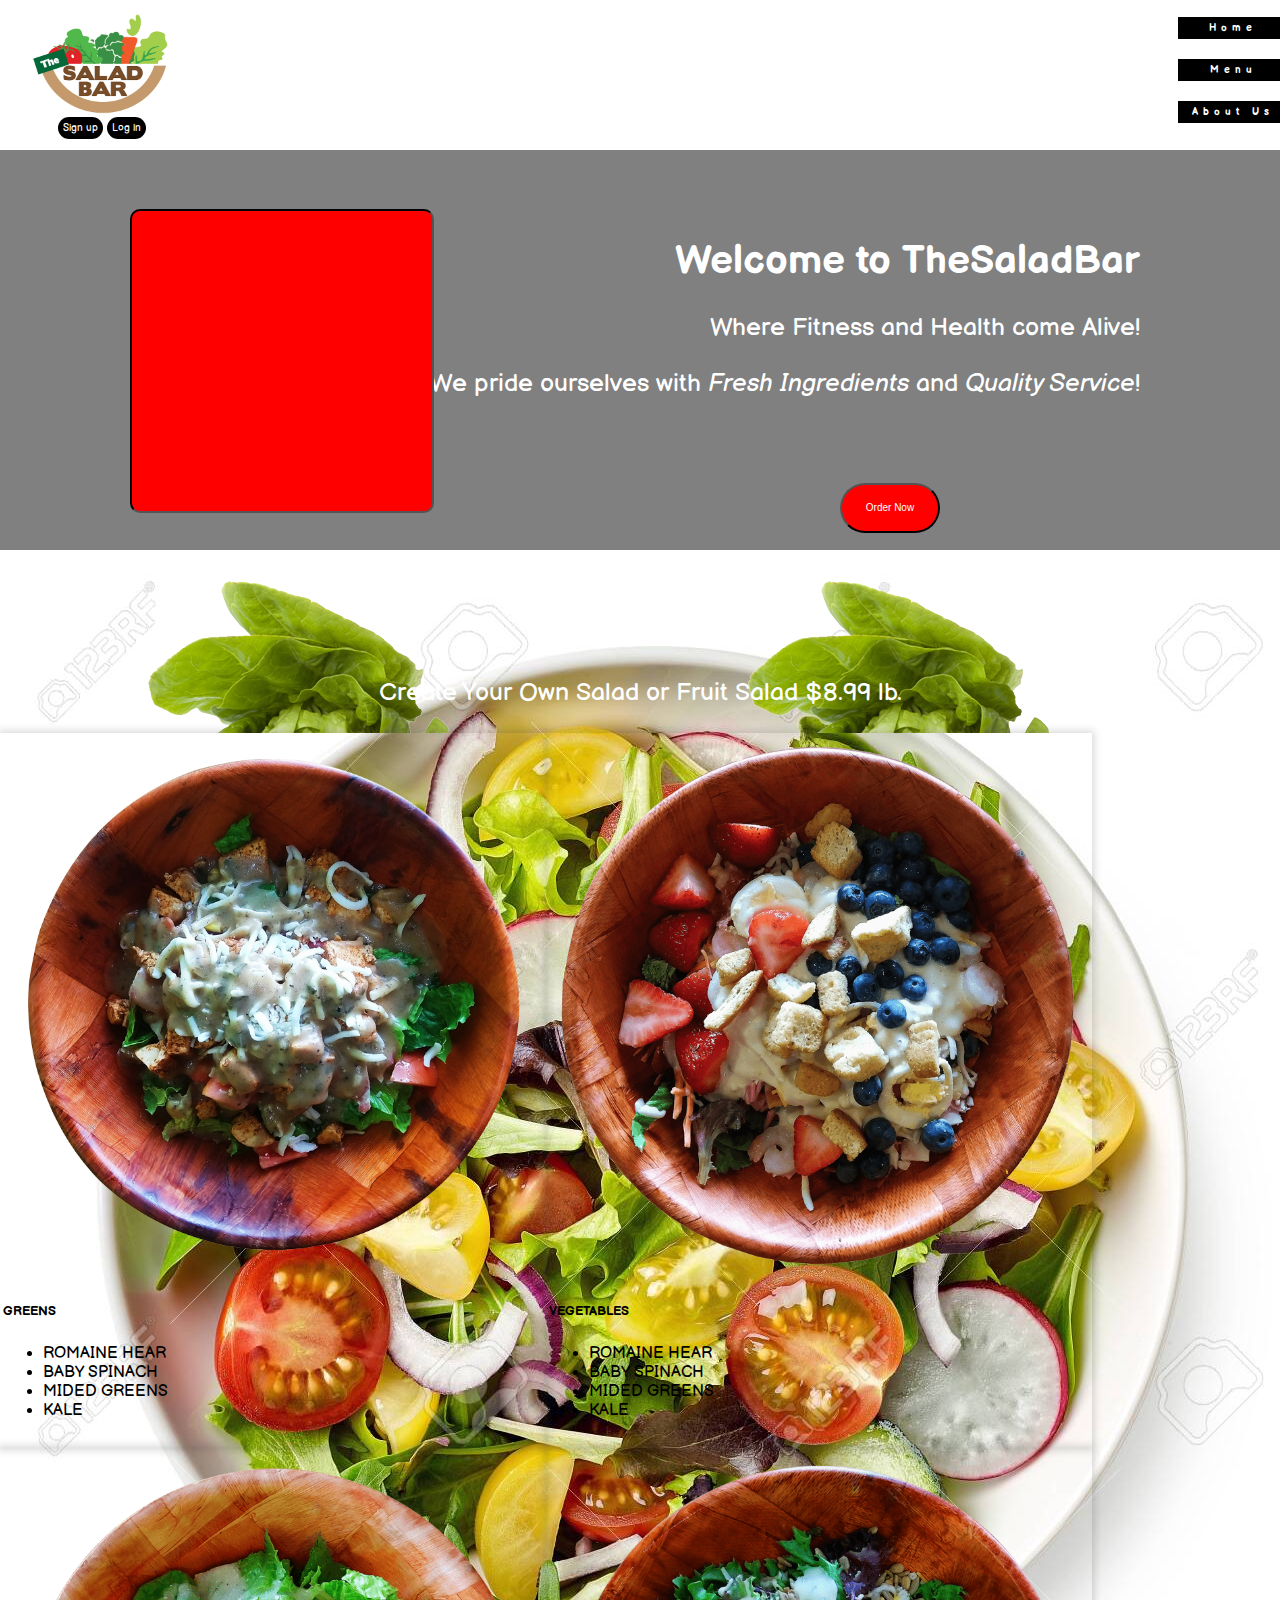
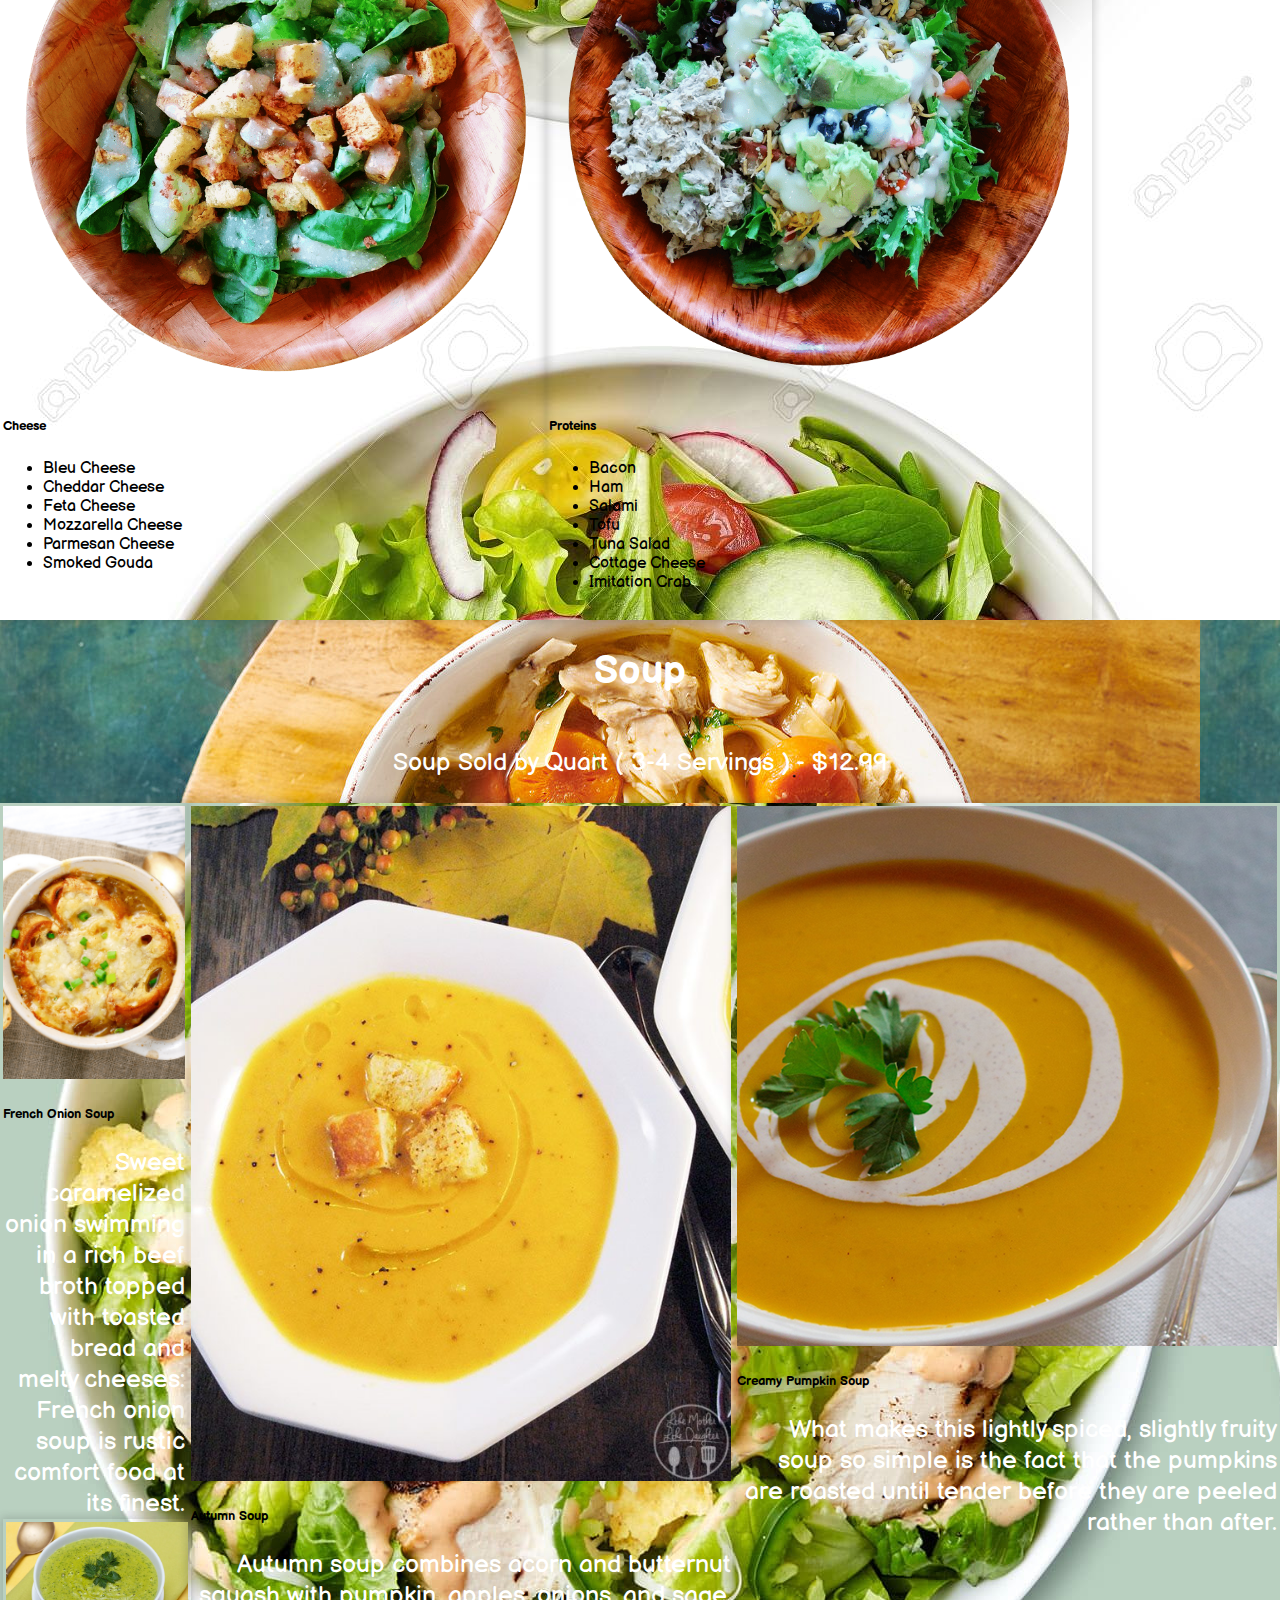
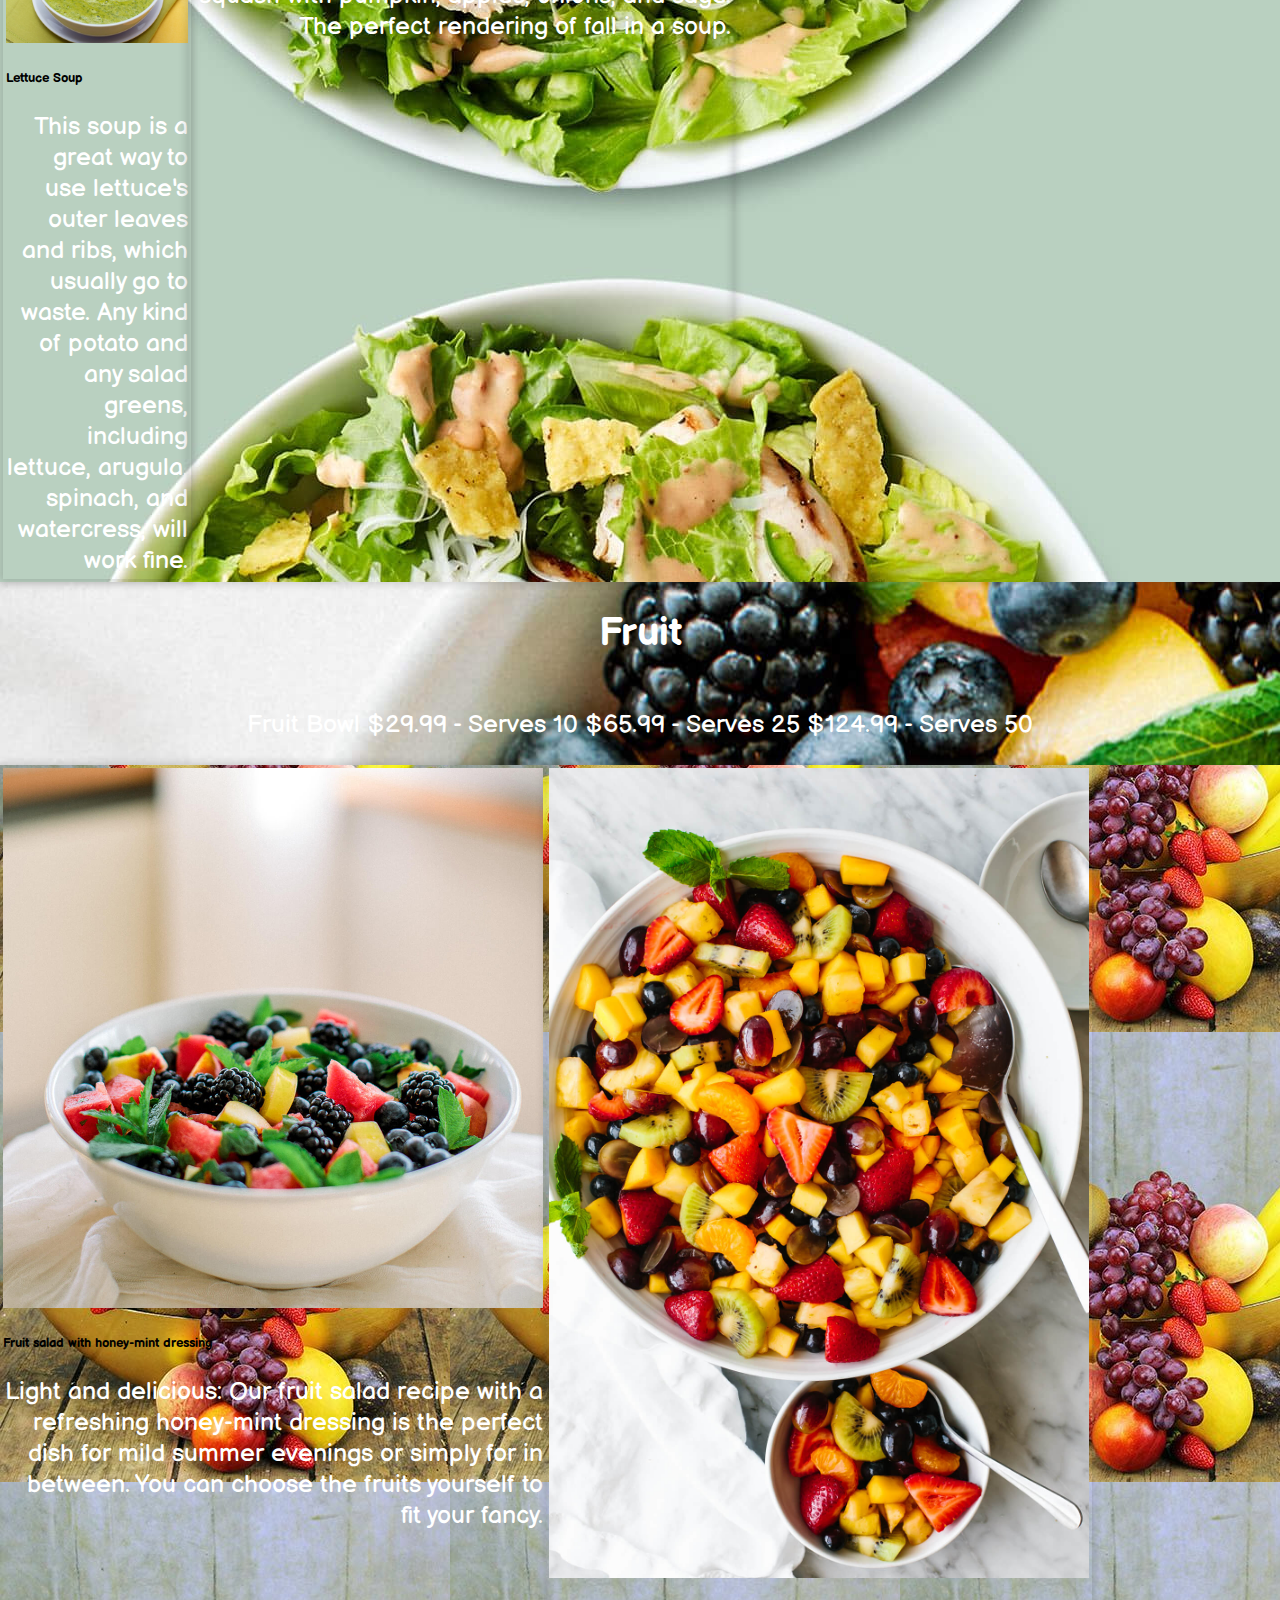
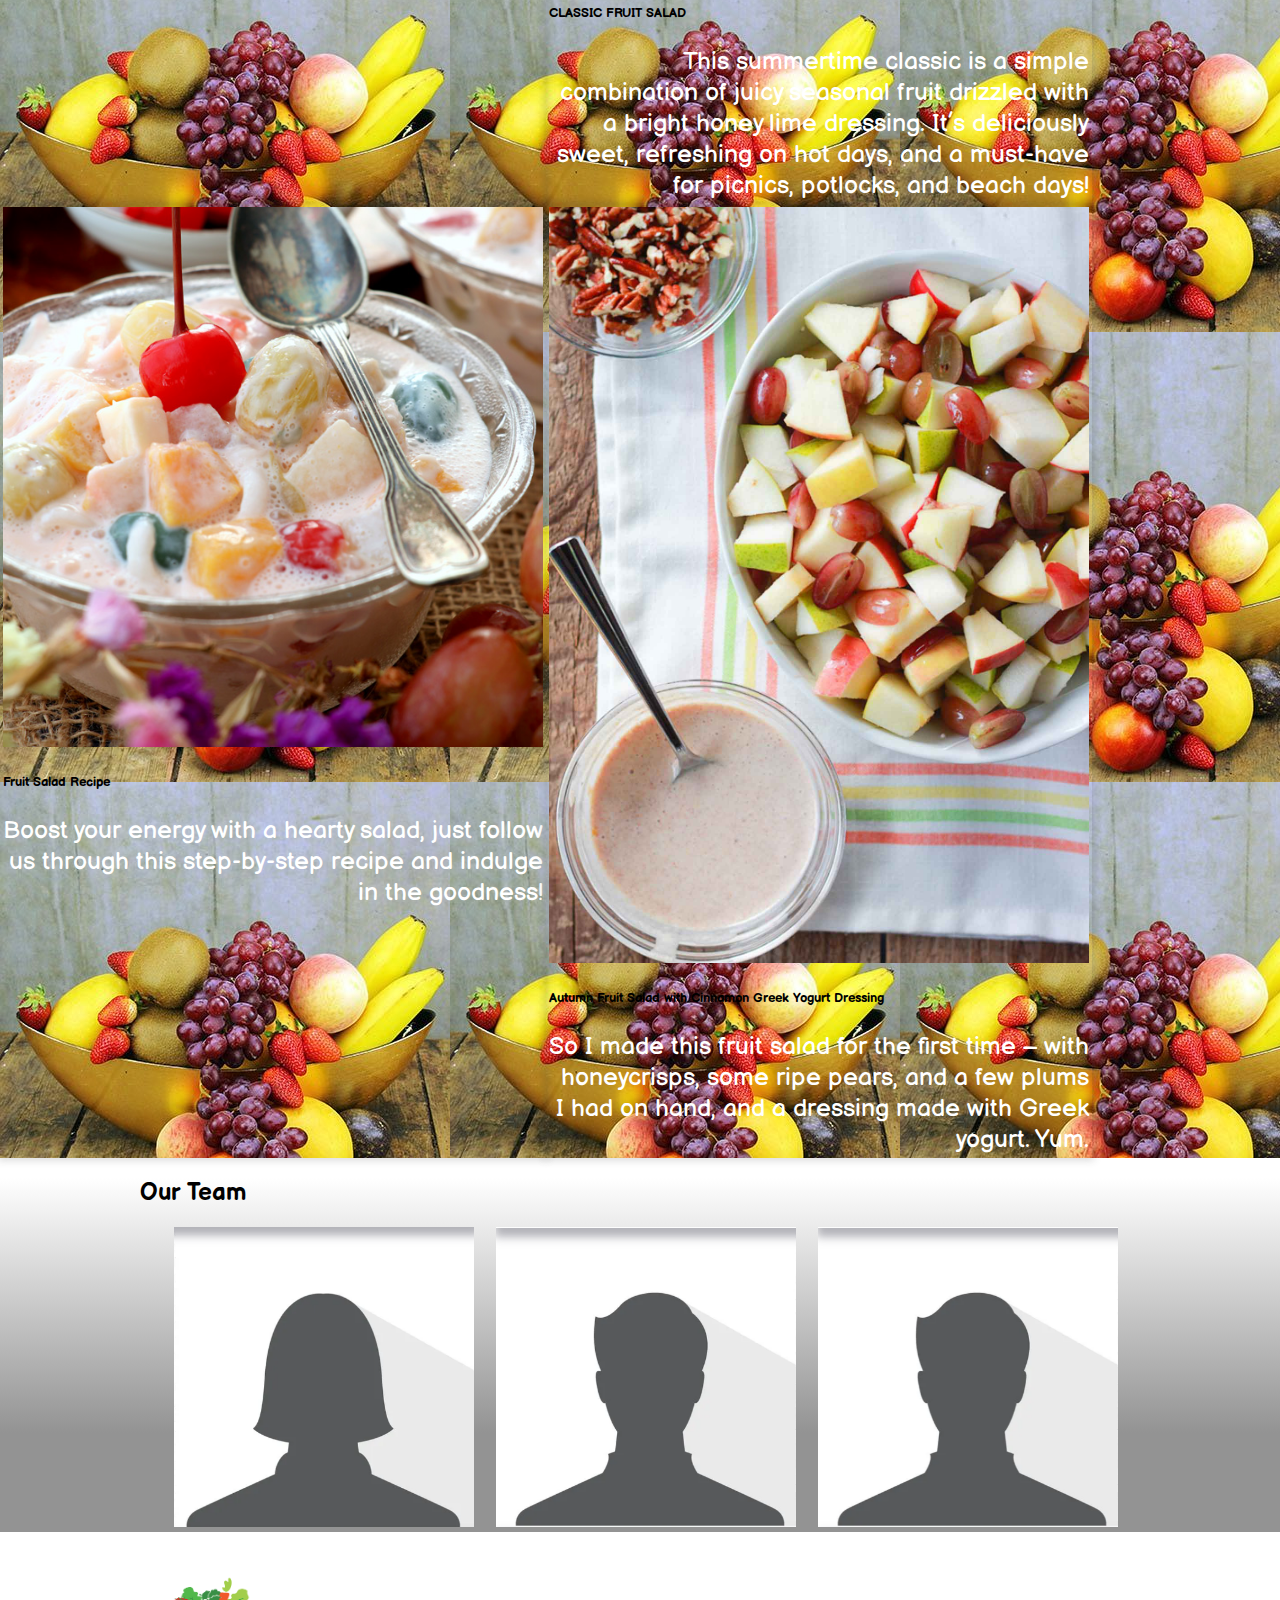
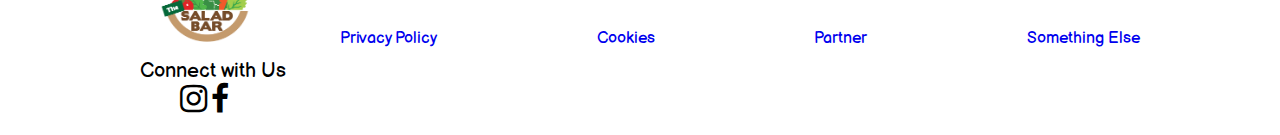
<file: index.html>
<!DOCTYPE html>
<html lang="en">

<head>
    <meta charset="UTF-8" />
    <meta http-equiv="X-UA-Compatible" content="IE=edge" />
    <meta name="viewport" content="width=device-width, initial-scale=1.0" />
    <link rel="stylesheet" href="style.css" />
    <link rel="stylesheet" href="section.css">
    <link rel="preconnect" href="https://fonts.googleapis.com" />
    <link rel="preconnect" href="https://fonts.gstatic.com" crossorigin />
    <link href="https://fonts.googleapis.com/css2?family=Balsamiq+Sans:ital,wght@0,400;0,700;1,400;1,700&display=swap"
        rel="stylesheet" />
    <link rel="stylesheet" href="https://cdnjs.cloudflare.com/ajax/libs/font-awesome/4.7.0/css/font-awesome.min.css">
    <title>TheSaladBar</title>
</head>

<body>
    <div class="content-wrapper">
        <header>
            <div class="container"></div>
            <img src="images/week1logo.png" alt="logo" class="logo" />
            <nav>
                <div class="links">
                    <a href="#" class="button button1">Home</a>
                    <a href="product.html" class="button button2">Menu</a>
                    <a href="#" class="button button3">About Us</a>
                </div>
                <div class="nav2">
                    <a href="#" class="button button4">Sign up</a>
                    <a href="#" class="button button5">Log in</a>
                </div>
            </nav>
        </header>
        <section id="section1">
            <div class="container">
                <div class="content">
                    <h1>Welcome to TheSaladBar</h1>
                    <p>Where Fitness and Health come Alive!</p>
                    <p> We pride ourselves with <em>Fresh Ingredients</em> and <em> Quality Service</em>! </p>
                    <iframe class="frameborder" width="300" height="300" src="https://www.youtube.com/embed/rjqisJvCfPo"
                        title="YouTube video player"
                        allow="accelerometer; autoplay; clipboard-write; encrypted-media; gyroscope; picture-in-picture"
                        allowfullscreen></iframe>
                    <button class="button">Order Now</button>
                </div>
            </div>
        </section>
        <!-- ---Tuananh----   -->
        <section class="salad section-salad">
            <a href="salad.html" class="jumbotron salad-jumbotron">
                <div class="main-salad title-bar-salad">
                    <h1 class="display-4">Salad Menu</h1>
                    <p class="lead">Create Your Own Salad or Fruit Salad $8.99 lb.</p>
                </div>
            </a>
            <div class="card-deck anhdt-card-deck">
                <div class="card anhdt-card mb-3" style="max-width: 540px;">
                    <div class="row no-gutters gg">
                        <div class="col-md-4">
                            <img src="images/picture.png" class="card-img" alt="...">
                        </div>
                        <div class="col-md-8">
                            <div class="card-body ">
                                <h5 class="card-title">GREENS</h5>
                                <p class="card-text">
                                <ul>
                                    <li>ROMAINE HEAR</li>
                                    <li>BABY SPINACH</li>
                                    <li>MIDED GREENS</li>
                                    <li>KALE</li>
                                </ul>
                                </p>
                            </div>
                        </div>
                    </div>
                </div>
                <div class="card anhdt-card mb-3 ml-2" style="max-width: 540px;">
                    <div class="row no-gutters">
                        <div class="col-md-4 gg">
                            <img src="images/picture2.png" class="card-img" alt="...">
                        </div>
                        <div class="col-md-8">
                            <div class="card-body">
                                <h5 class="card-title">VEGETABLES</h5>
                                <p class="card-text">
                                <ul>
                                    <li>ROMAINE HEAR</li>
                                    <li>BABY SPINACH</li>
                                    <li>MIDED GREENS</li>
                                    <li>KALE</li>
                                </ul>
                                </p>
                            </div>
                        </div>
                    </div>
                </div>
            </div>
            <div class="card-deck anhdt-card-deck">
                <div class="card anhdt-card mb-3" style="max-width: 540px;">
                    <div class="row no-gutters">
                        <div class="col-md-4 gg">
                            <img src="images/picture3.png" class="card-img" alt="...">
                        </div>
                        <div class="col-md-8">
                            <div class="card-body">
                                <h5 class="card-title">Cheese</h5>
                                <p class="card-text">
                                <ul>
                                    <li>Bleu Cheese</li>
                                    <li>Cheddar Cheese</li>
                                    <li>Feta Cheese</li>
                                    <li>Mozzarella Cheese</li>
                                    <li>Parmesan Cheese</li>
                                    <li>Smoked Gouda</li>
                                </ul>
                                </p>
                            </div>
                        </div>
                    </div>
                </div>
                <div class="card anhdt-card mb-3" style="max-width: 540px;">
                    <div class="row no-gutters">
                        <div class="col-md-4 gg">
                            <img src="images/picture4.png" class="card-img" alt="...">
                        </div>
                        <div class="col-md-8">
                            <div class="card-body">
                                <h5 class="card-title">Proteins</h5>
                                <p class="card-text">
                                <ul>
                                    <li>Bacon</li>
                                    <li>Ham</li>
                                    <li>Salami</li>
                                    <li>Tofu</li>
                                    <li>Tuna Salad</li>
                                    <li>Cottage Cheese</li>
                                    <li>Imitation Crab</li>
                                </ul>
                                </p>
                            </div>
                        </div>
                    </div>
                </div>
            </div>
        </div>
    </section>
    <section class="salad section-soup">
        <a href="soup.html" class="jumbotron soup-jumbotron">
            <div class="main-salad title-bar-soup">
                <h1 class="display-4">Soup</h1>
                <p class="lead">Soup Sold by Quart ( 3-4 Servings ) - $12.99</p>
            </div>
        </a>
        <div class="card-deck anhdt-card-deck">
            <div class="card anhdt-card mb-3" style="max-width: 540px;">
                <div class="row no-gutters">
                    <div class="col-md-4 gg">
                        <img src="images/soul.webp" class="card-img" alt="...">
                    </div>
                    <div class="col-md-8">
                        <div class="card-body ">
                            <h5 class="card-title">French Onion Soup</h5>
                            <p class="card-text"> Sweet caramelized onion swimming in a rich beef broth topped with
                                toasted bread and melty cheeses: French onion soup is rustic comfort food at its finest.
                            </p>
                        </div>
                    </div>
                </div>
                <div class="card anhdt-card mb-3" style="max-width: 540px;">
                    <div class="row no-gutters">
                        <div class="col-md-4 gg">
                            <img src="images/soup2.jpg" class="card-img" alt="...">
                        </div>
                        <div class="col-md-8">
                            <div class="card-body">
                                <h5 class="card-title">Lettuce Soup</h5>
                                <p class="card-text">This soup is a great way to use lettuce's outer leaves and ribs,
                                    which usually go to waste. Any kind of potato and any salad greens, including
                                    lettuce, arugula, spinach, and watercress, will work fine. </p>
                            </div>
                        </div>
                    </div>
                </div>
            </div>
            <div class="card-deck anhdt-card-deck">
                <div class="card anhdt-card mb-3" style="max-width: 540px;">
                    <div class="row no-gutters">
                        <div class="col-md-4 gg">
                            <img src="images/autumn-soup-2.jpg" class="card-img" alt="...">
                        </div>
                        <div class="col-md-8">
                            <div class="card-body">
                                <h5 class="card-title">Autumn Soup</h5>
                                <p class="card-text">Autumn soup combines acorn and butternut squash with pumpkin,
                                    apples, onions, and sage. The perfect rendering of fall in a soup. </p>
                            </div>
                        </div>
                    </div>
                </div>
                <div class="card anhdt-card mb-3" style="max-width: 540px;">
                    <div class="row no-gutters">
                        <div class="col-md-4 gg">
                            <img src="images/Creamy pumpkin Soup.jpg" class="card-img" alt="...">
                        </div>
                        <div class="col-md-8">
                            <div class="card-body">
                                <h5 class="card-title">Creamy Pumpkin Soup</h5>
                                <p class="card-text">What makes this lightly spiced, slightly fruity soup so simple is
                                    the fact that the pumpkins are roasted until tender before they are peeled rather
                                    than after. </p>
                            </div>
                        </div>
                    </div>
                </div>
            </div>
        </section>
        <section class="salad section-fruit">
            <a href="fruit.html" class="jumbotron fruit-jumbotron">
                <div class="main-salad title-bar-fruit">
                    <h1 class="display-4">Fruit</h1>
                    <p class="lead">Fruit Bowl $29.99 - Serves 10 $65.99 - Serves 25 $124.99 - Serves 50</p>
                </div>
            </a>
            <div class="card-deck anhdt-card-deck">
                <div class="card anhdt-card mb-3" style="max-width: 540px;">
                    <div class="row no-gutters">
                        <div class="col-md-4 gg">
                            <img src="images/fruitsalad_picture1.jpg" class="card-img" alt="...">
                        </div>
                        <div class="col-md-8">
                            <div class="card-body ">
                                <h5 class="card-title">Fruit salad with honey-mint dressing</h5>
                                <p class="card-text"> Light and delicious: Our fruit salad recipe with a refreshing
                                    honey-mint dressing is the perfect dish for mild summer evenings or simply for in
                                    between. You can choose the fruits yourself to fit your fancy. </p>
                            </div>
                        </div>
                    </div>
                </div>
                <div class="card anhdt-card mb-3" style="max-width: 540px;">
                    <div class="row no-gutters">
                        <div class="col-md-4 gg">
                            <img src="images/Fruit-Salad-picturn2.jpg" class="card-img" alt="...">
                        </div>
                        <div class="col-md-8">
                            <div class="card-body">
                                <h5 class="card-title">CLASSIC FRUIT SALAD </h5>
                                <p class="card-text">This summertime classic is a simple combination of juicy seasonal
                                    fruit drizzled with a bright honey lime dressing. It’s deliciously sweet, refreshing
                                    on hot days, and a must-have for picnics, potlocks, and beach days!</p>
                            </div>
                        </div>
                    </div>
                </div>
            </div>
            <div class="card-deck anhdt-card-deck">
                <div class="card anhdt-card mb-3" style="max-width: 540px;">
                    <div class="row no-gutters">
                        <div class="col-md-4 gg">
                            <img src="images/Fruit-Salad-picturn3.jpg" class="card-img" alt="...">
                        </div>
                        <div class="col-md-8">
                            <div class="card-body">
                                <h5 class="card-title">Fruit Salad Recipe</h5>
                                <p class="card-text">Boost your energy with a hearty salad, just follow us through this
                                    step-by-step recipe and indulge in the goodness! </p>
                            </div>
                        </div>
                    </div>
                </div>
                <div class="card anhdt-card mb-3" style="max-width: 540px;">
                    <div class="row no-gutters">
                        <div class="col-md-4 gg">
                            <img src="images/autumn-fruit-salad-4.jpg" class="card-img" class="card-img" alt="...">
                        </div>
                        <div class="col-md-8">
                            <div class="card-body">
                                <h5 class="card-title">Autumn Fruit Salad with Cinnamon Greek Yogurt Dressing</h5>
                                <p class="card-text">So I made this fruit salad for the first time – with honeycrisps,
                                    some ripe pears, and a few plums I had on hand, and a dressing made with Greek
                                    yogurt. Yum. </p>
                            </div>
                        </div>
                    </div>
                </div>
            </div>
        </section>
        <!-- -------Tuananh end--------- -->
        <section id="contributors">
            <div class="container">
                <h2 class="title">Our Team</h2>
                <div class="row">
                    <div class="col">
                        <div class="card" style="width: 18rem;">
                            <img src="images/profile1.png" class="img">
                            <div class="card-body">
                                <h5 class="card-title">Winnie</h5>
                                <p class="card-text">Product Owner</p>
                            </div>
                        </div>
                    </div>
                    <div class="col">
                        <div class="card" style="width: 18rem;">
                            <img src="images/profile.png" class="img">
                            <div class="card-body">
                                <h5 class="card-title">Tuan Anh</h5>
                                <p class="card-text"> Scrum Master</p>
                            </div>
                        </div>
                    </div>
                    <div class="col">
                        <div class="card" style="width: 18rem;">
                            <img src="images/profile.png" class="img">
                            <div class="card-body">
                                <h5 class="card-title"> Dat</h5>
                                <p class="card-text"> Developer</p>
                            </div>
                        </div>
                    </div>
                </div>
            </div>
        </section>
    </div>
    <footer id="footer">
        <div class="container">
            <div class="container1">
                <div class="imgfooter">
                    <img src="images/week1logo.png" width="130" />
                </div>
                <div class="socialmedia-links text-center">
                    <div class="mediatext">Connect with Us</div>
                    <i class="fa fa-instagram fa-2x"></i>
                    <i class="fa fa-facebook-f fa-2x"></i>
                </div>
            </div>
            <div class="bot">
                <div class="footer-links">
                    <a href="#">Privacy Policy</a>
                    <a href="#">Cookies</a>
                    <a href="#">Partner</a>
                    <a href="#">Something Else</a>
                </div>
            </div>
        </div>
    </footer>
</body>

</html>
</file>
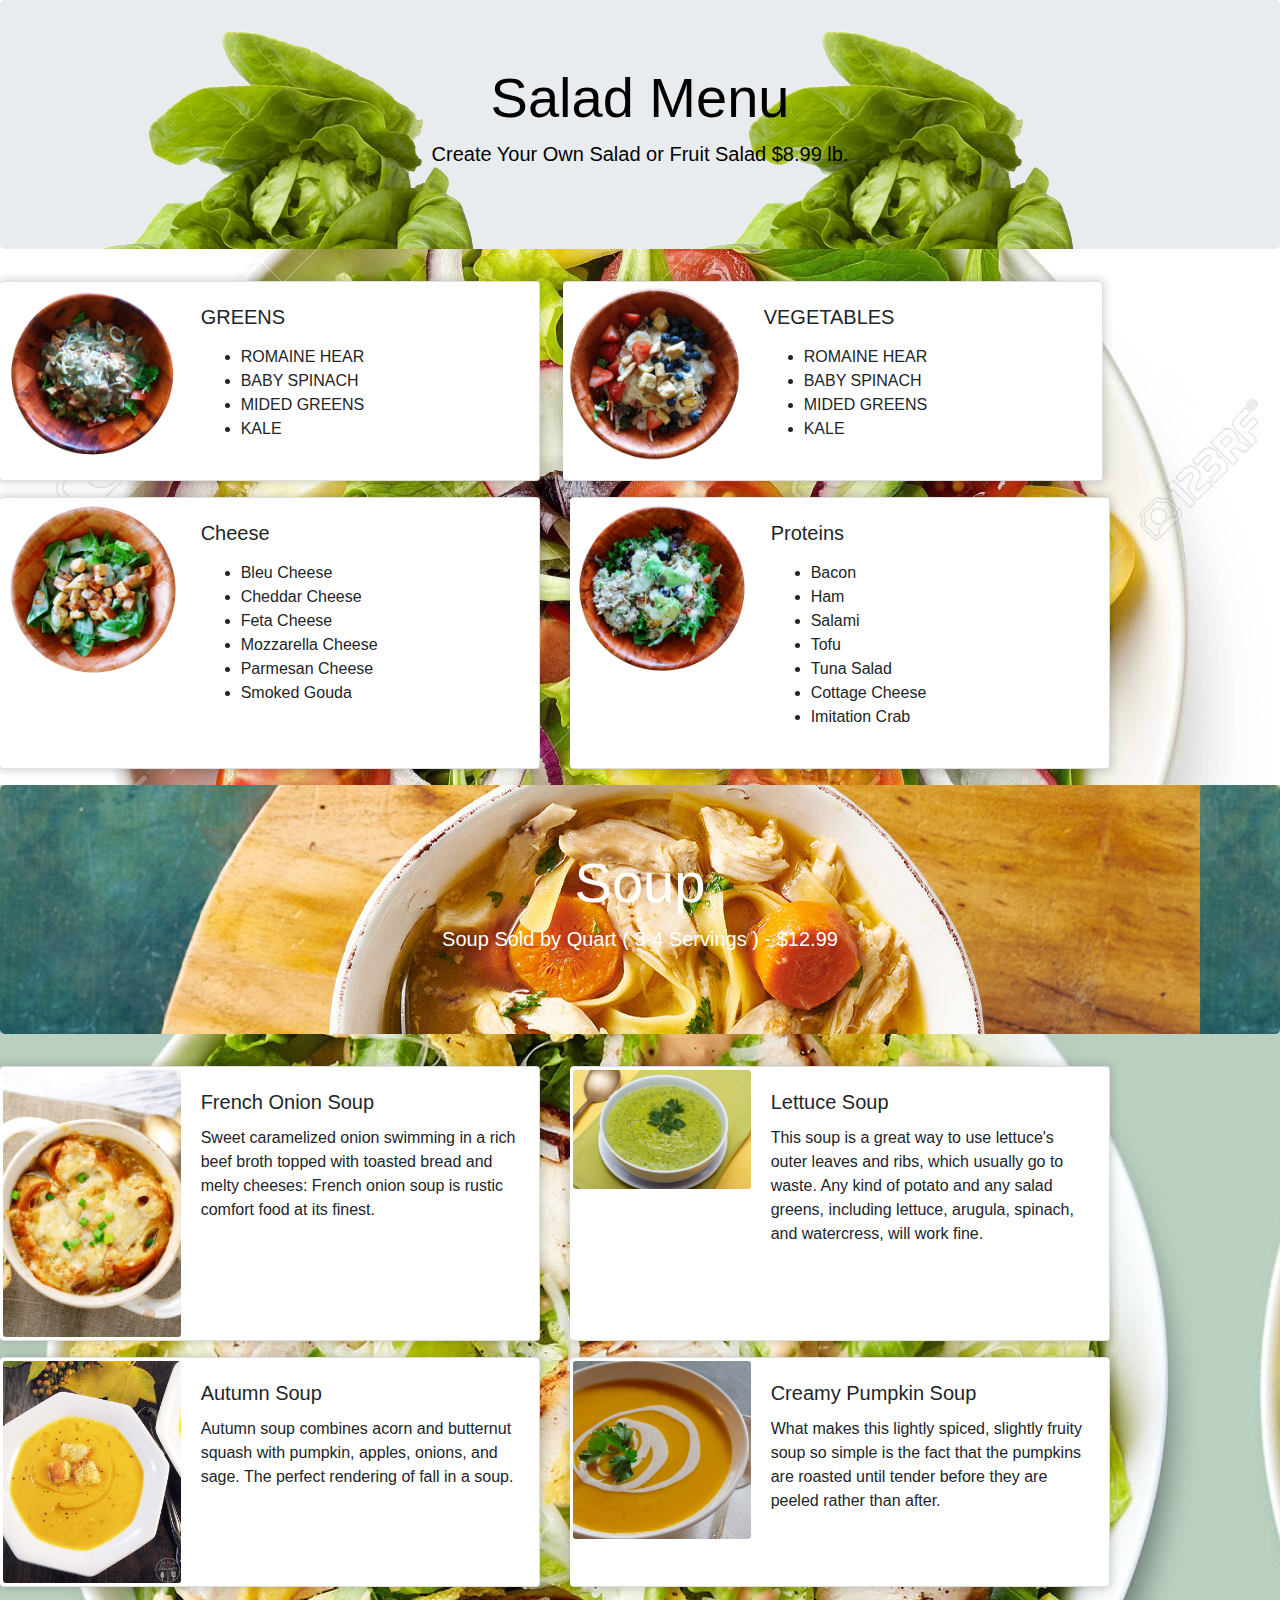
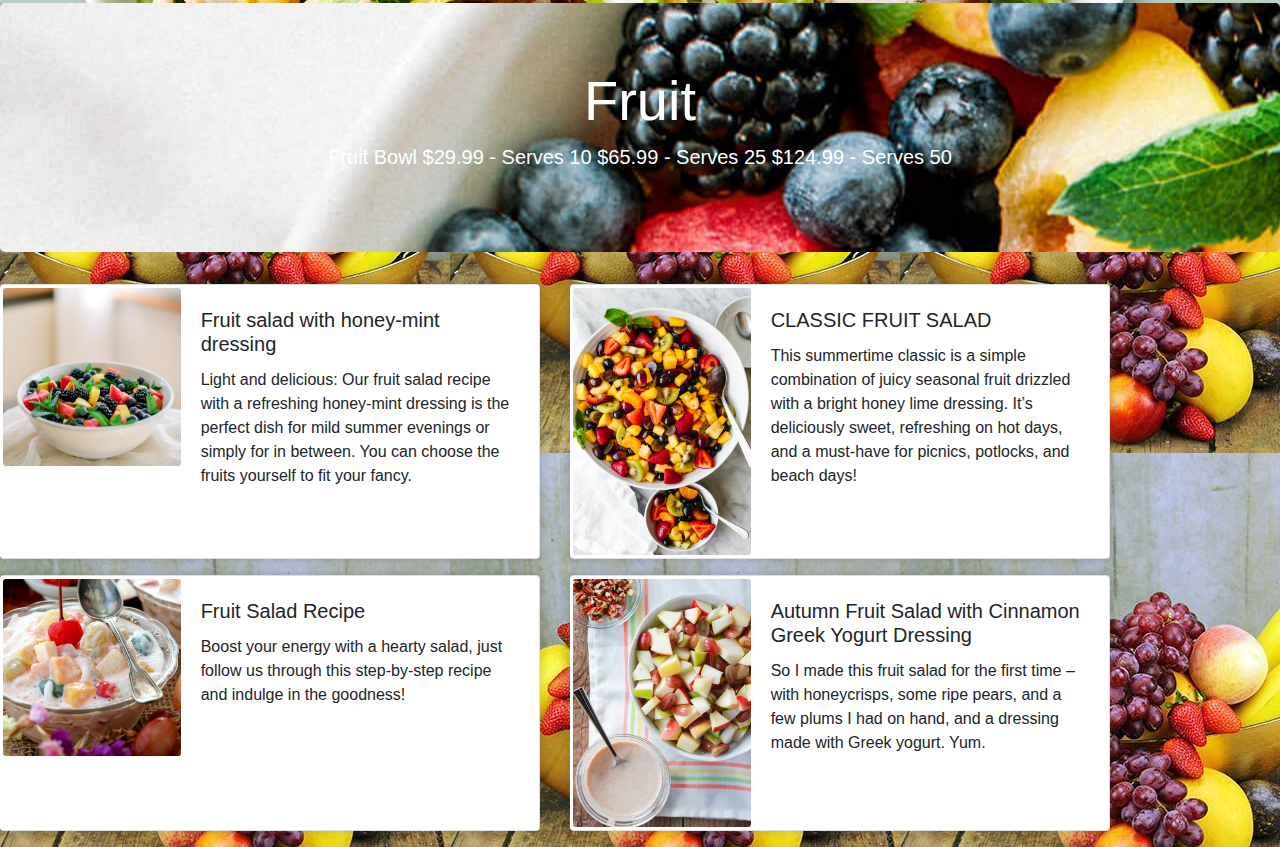
<file: projectw1/index.html>
<!DOCTYPE html>
<html lang="en">

<head>
  <meta charset="UTF-8">
  <meta name="viewport" content="width=device-width, initial-scale=1.0">
  <title>Salad Restaurant</title>
  <link rel="shortcut icon" href="img/logo.png" type="image/x-icon">
  <link rel="stylesheet" href="https://stackpath.bootstrapcdn.com/bootstrap/4.4.1/css/bootstrap.min.css"
    integrity="sha384-Vkoo8x4CGsO3+Hhxv8T/Q5PaXtkKtu6ug5TOeNV6gBiFeWPGFN9MuhOf23Q9Ifjh" crossorigin="anonymous">
  <link href="https://fonts.googleapis.com/css?family=Signika:700&display=swap&subset=latin-ext" rel="stylesheet">
  <link rel="stylesheet" type="text/css" href="//fonts.googleapis.com/css?family=Karla" />
  <link rel="stylesheet" href="https://cdnjs.cloudflare.com/ajax/libs/font-awesome/4.7.0/css/font-awesome.min.css">
  <link rel="stylesheet" href="style.css">
</head>

<body>

  

  

  <section class="salad section-salad">
    
    <a href="salad.html" class="jumbotron salad-jumbotron">
      <div class="main-salad title-bar-salad">
        <h1 class="display-4">Salad Menu</h1>
        <p class="lead">Create Your Own Salad or Fruit Salad $8.99 lb.</p>
      </div>
    </a>


    <div class="card-deck anhdt-card-deck">
      
      <div class="card anhdt-card mb-3" style="max-width: 540px;">
        <div class="row no-gutters gg">
          <div class="col-md-4">
            <img src="img/picture.png" class="card-img" alt="...">
          </div>
          <div class="col-md-8">
            <div class="card-body ">
              <h5 class="card-title">GREENS</h5>
              <p class="card-text">
                  <ul>
                    <li>ROMAINE HEAR</li>
                    <li>BABY SPINACH</li>
                    <li>MIDED GREENS</li>
                    <li>KALE</li>
                    
                
                  </ul>
                </p>
            </div>
          </div>
        </div>
      </div>
      <div class="card anhdt-card mb-3 ml-2" style="max-width: 540px;">
        <div class="row no-gutters">
          <div class="col-md-4 gg">
            <img src="img/picture2.png" class="card-img" alt="...">
          </div>
          <div class="col-md-8">
            <div class="card-body">
              <h5 class="card-title">VEGETABLES</h5>
              <p class="card-text">
                <ul>
                  <li>ROMAINE HEAR</li>
                  <li>BABY SPINACH</li>
                  <li>MIDED GREENS</li>
                  <li>KALE</li>
                
            
                </ul>
              </p>
            </div>
          </div>
        </div>
      </div>
    </div>

    <div class="card-deck anhdt-card-deck">
      
      <div class="card anhdt-card mb-3" style="max-width: 540px;">
        <div class="row no-gutters">
          <div class="col-md-4 gg">
            <img src="img/picture3.png" class="card-img" alt="...">
          </div>
          <div class="col-md-8">
            <div class="card-body">
              <h5 class="card-title">Cheese</h5>
              <p class="card-text">
                  <ul>
                    <li>Bleu Cheese</li>
                    <li>Cheddar Cheese</li>
                    <li>Feta Cheese</li>
                    <li>Mozzarella Cheese</li>
                    <li>Parmesan Cheese</li>
                    <li>Smoked Gouda</li>
                </ul> 
              </p>
            </div>
          </div>
        </div>
      </div>
      <div class="card anhdt-card mb-3" style="max-width: 540px;">
        <div class="row no-gutters">
          <div class="col-md-4 gg">
            <img src="img/picture4.png" class="card-img" alt="...">
          </div>
          <div class="col-md-8">
            <div class="card-body">
              <h5 class="card-title">Proteins</h5>
              <p class="card-text">
                <ul>
                  <li>Bacon</li>
                  <li>Ham</li>
                  <li>Salami</li>
                  <li>Tofu</li>
                  <li>Tuna Salad</li>
                  <li>Cottage Cheese</li>
                  <li>Imitation Crab</li>
                </ul>
              </p>
            </div>
          </div>
        </div>
      </div>
    </div>

  </section>

  <section class="salad section-soup">
    
    <a href="soup.html" class="jumbotron soup-jumbotron">
      <div class="main-salad title-bar-soup">
        <h1 class="display-4">Soup</h1>
        <p class="lead">Soup Sold by Quart ( 3-4 Servings ) - $12.99</p>
      </div>
    </a>


    <div class="card-deck anhdt-card-deck">
      
      <div class="card anhdt-card mb-3" style="max-width: 540px;">
        <div class="row no-gutters">
          <div class="col-md-4 gg">
            <img src="img/soul.webp" class="card-img" alt="...">
          </div>
          <div class="col-md-8">
            <div class="card-body ">
              <h5 class="card-title">French Onion Soup</h5>
              <p class="card-text"> Sweet caramelized onion swimming in a rich beef broth topped with toasted bread and melty cheeses: French onion soup is rustic comfort food at its finest.
              </p>
            </div>
          </div>
        </div>
      </div>
      <div class="card anhdt-card mb-3" style="max-width: 540px;">
        <div class="row no-gutters">
          <div class="col-md-4 gg">
            <img src="img/soup2.jpg" class="card-img" alt="...">
          </div>
          <div class="col-md-8">
            <div class="card-body">
              <h5 class="card-title">Lettuce Soup</h5>
              <p class="card-text">This soup is a great way to use lettuce's outer leaves and ribs, which usually go to waste. Any kind of potato and any salad greens, including lettuce, arugula, spinach, and watercress, will work fine.

              </p>
            </div>
          </div>
        </div>
      </div>
    </div>

    <div class="card-deck anhdt-card-deck">
      
      <div class="card anhdt-card mb-3" style="max-width: 540px;">
        <div class="row no-gutters">
          <div class="col-md-4 gg">
            <img src="img/autumn-soup-2.jpg" class="card-img" alt="...">
          </div>
          <div class="col-md-8">
            <div class="card-body">
              <h5 class="card-title">Autumn Soup</h5>
              <p class="card-text">Autumn soup combines acorn and butternut squash with pumpkin, apples, onions, and sage. The perfect rendering of fall in a soup.

              </p>
            </div>
          </div>
        </div>
      </div>
      <div class="card anhdt-card mb-3" style="max-width: 540px;">
        <div class="row no-gutters">
          <div class="col-md-4 gg">
            <img src="img/Creamy pumpkin Soup.jpg" class="card-img" alt="...">
          </div>
          <div class="col-md-8">
            <div class="card-body">
              <h5 class="card-title">Creamy Pumpkin Soup</h5>
              <p class="card-text">What makes this lightly spiced, slightly fruity soup so simple is the fact that the pumpkins are roasted until tender before they are peeled rather than after.

              </p>
            </div>
          </div>
        </div>
      </div>
    </div>

  </section>
  <section class="salad section-fruit">
    
    <a href="fruit.html" class="jumbotron fruit-jumbotron">
      <div class="main-salad title-bar-fruit">
        <h1 class="display-4">Fruit</h1>
        <p class="lead">Fruit Bowl
          $29.99 - Serves 10
          
          $65.99 - Serves 25
          
          $124.99 - Serves 50</p>
      </div>
    </a>

    <div class="card-deck anhdt-card-deck">
      
      <div class="card anhdt-card mb-3" style="max-width: 540px;">
        <div class="row no-gutters">
          <div class="col-md-4 gg">
            <img src="img/fruitsalad_picture1.jpg" class="card-img" alt="...">
          </div>
          <div class="col-md-8">
            <div class="card-body ">
              <h5 class="card-title">Fruit salad with honey-mint dressing</h5>
              <p class="card-text"> Light and delicious: Our fruit salad recipe with a refreshing honey-mint dressing is the perfect dish for mild summer evenings or simply for in between. You can choose the fruits yourself to fit your fancy.

              </p>
            </div>
          </div>
        </div>
      </div>
      <div class="card anhdt-card mb-3" style="max-width: 540px;">
        <div class="row no-gutters">
          <div class="col-md-4 gg">
            <img src="img/Fruit-Salad-picturn2.jpg" class="card-img" alt="...">
          </div>
          <div class="col-md-8">
            <div class="card-body">
              <h5 class="card-title">CLASSIC FRUIT SALAD
              </h5>
              <p class="card-text">This summertime classic is a simple combination of juicy seasonal fruit drizzled with a bright honey lime dressing. It’s deliciously sweet, refreshing on hot days, and a must-have for picnics, potlocks, and beach days!</p>
            </div>
          </div>
        </div>
      </div>
    </div>

    <div class="card-deck anhdt-card-deck">
      
      <div class="card anhdt-card mb-3" style="max-width: 540px;">
        <div class="row no-gutters">
          <div class="col-md-4 gg">
            <img src="img/Fruit-Salad-picturn3.jpg" class="card-img" alt="...">
          </div>
          <div class="col-md-8">
            <div class="card-body">
              <h5 class="card-title">Fruit Salad Recipe</h5>
              <p class="card-text">Boost your energy with a hearty salad, just follow us through this step-by-step recipe and indulge in the goodness!
              </p>
            </div>
          </div>
        </div>
      </div>
      <div class="card anhdt-card mb-3" style="max-width: 540px;">
        <div class="row no-gutters">
          <div class="col-md-4 gg">
            <img src="img/autumn-fruit-salad-4.jpg" class="card-img" class="card-img" alt="...">
          </div>
          <div class="col-md-8">
            <div class="card-body">
              <h5 class="card-title">Autumn Fruit Salad with Cinnamon Greek Yogurt Dressing</h5>
              <p class="card-text">So I made this fruit salad for the first time – with honeycrisps, some ripe pears, and a few plums I had on hand, and a dressing made with Greek yogurt. Yum.

              </p>
            </div>
          </div>
        </div>
      </div>
    </div>

  </section>





  </body>

</html>
</file>
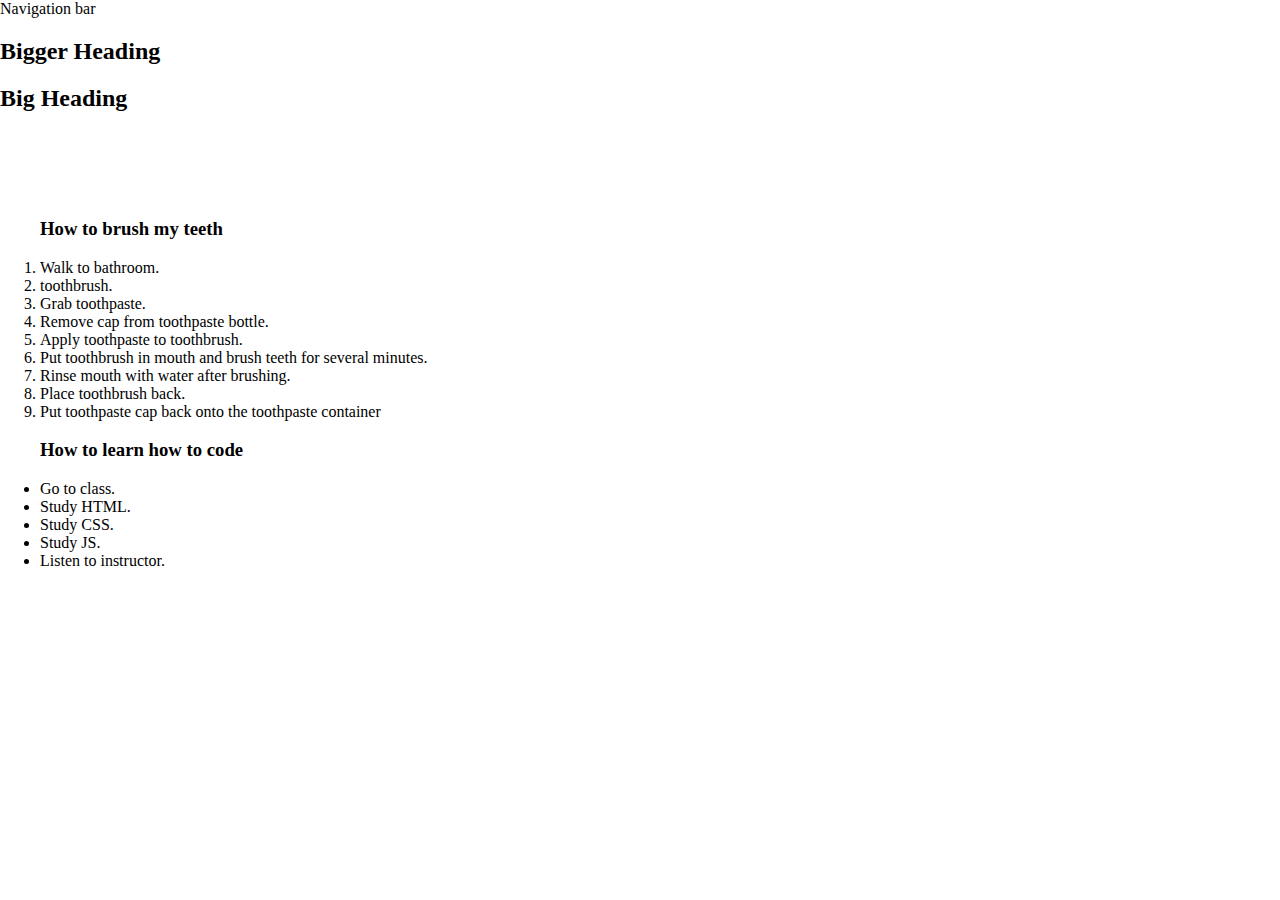
<file: Labep3.html>
<!DOCTYPE html>
<html lang="en">

<head>
  <meta charset="UTF-8">
  <meta http-equiv="X-UA-Compatible" content="IE=edge">
  <meta name="viewport" content="width=device-width, initial-scale=1.0">
  <title>My First HTML Page</title>
  <link rel="stylesheet" href="style.css">
</head>

<body>
<nav>
<div class="container1">
<div class="code">Navigation bar</div>
<div class="container2">
 <h2>Bigger Heading</h2>
 <h2> Big Heading </h2>

<p> Some interesting text. There should be words that are <b>bold</b>, words that at <i>italic</i>, words that are <u>underlined</u>
    , words that have a <strike>strikethrough</strike>. </p>
<ol class="list1">
<h3>How to brush my teeth</h3>
    <li>Walk to bathroom.</li>
    <li>toothbrush.</li> 
    <li>Grab toothpaste.</li>
    <li>Remove cap from toothpaste bottle.</li>
    <li>Apply toothpaste to toothbrush.</li>
    <li>Put toothbrush in mouth and brush teeth for several minutes.</li>
    <li>Rinse mouth with water after brushing.</li>
    <li>Place toothbrush back.</li>
    <li> Put toothpaste cap back onto the toothpaste container</li>
</ol>
<ul class="list2">
<h3>How to learn how to code</h3>
    <li>Go to class.</li>
    <li>Study HTML.</li>
    <li>Study CSS.</li>
    <li>Study JS.</li>
    <li id="listen">Listen to instructor.</li>
</ul>
</div>
</div>
</nav>
   
</body>

</html>
</file>
<file: style.css>
/* product page - selection */
#navb{
    height: 8vh;
    display: flex;
    align-items: center;
    border: solid;
    width: 100%;
}
#navb .container{
    width: 100%;
    display: flex;
}
#navb .row{
    width: 100%;
    display: flex;
    justify-content: space-around;
}
#navb .col{
    text-align: center;
}
#navb a{
    color: black;
    font-size: 16px;
    text-decoration: none;
}
#navb a:hover{
    color: blue;
}

/* product page - menu */
#food .foodcontainer{
    position: relative;
}
#food .foodlist{
    width: 100%;
    display: flex;
    flex-direction: column;
    height: 900px;
    border: solid;
    justify-content: space-evenly;
}
#food .row{
    width: 100%;
}
#food .col{
    width: 100%;
    display: flex;
    justify-content: space-around;
}
#food .img{
    display: block;
    width: 300px;
    height: 300px;
}
#food .info{
    position: absolute;
    background-color: white;
    overflow: hidden;
    width: 300px;
    height: 0px;
    transition: .5s ease;
}
#food .food:hover .info{
    height: 8%;
}
#food .text{
    color: black;
}
#food .title{
    font-weight: bold;
    font-size: 40px;
    margin-left: 100px;
    margin-top: 100px;
    margin-bottom: 50px;
}

body {
    margin: 0;
    font-family: "Balsamiq Sans", cursive;
    width: 100%;
  }
  
  header {
    background-color: white;
    height: 110px;
  
  }
  
  .container {
      max-width: 1000px;
      margin: 20px auto;
  }
  
  
  .logo {
     position: relative;
     bottom: 30px;
     width: 200px;
  }
  
  .links {
      float: right;    
      color: black;
      font-weight: 600;
      font-size: 150%;
      letter-spacing: 5px;
  
  }
  
  .links * { 
      position: relative;
      bottom: 70px;
      left: -200px;   
  }
  
  a:link {
      text-decoration: none;
      
  }
  
  a:hover {
      color: aquamarine;
  }
  
  .nav2 {
      position: relative;
      bottom: 15px;
      margin-left: 50px;
      font-weight: 100;
  }
  .button {
      background-color:black;
      color: white;
      padding: 5px;
      text-align: center;
      text-decoration: none;
      display: inline-block;
      position: relative;
      bottom: 35px;
      left: 8px;
      font-size: 10px;
  }
  
  .button1 {
      display: flex;
      justify-content: center;
      bottom: 150px;
      right: 200px;
      width: 100px;
  
  }
  
  .button2 {
      display: flex;
      justify-content: center;
      bottom: 130px;
      right: 200px;
      width: 100px;
  }
  
  .button3{
      display: flex;
      justify-content: center;
      bottom: 110px;
      right: 200px;
      width: 100px;
  
  }
  .button4 {
      border-radius: 50px;
  
  }
  
  .button5 {
      border-radius: 50px;
  }
  
  #section1 {
      background-color: grey;
      height: 400px;
  
  }
  
  #section1 .container{
      padding: 60px;
  }
  
  
  h1 {
      text-align: end;
      font-size: 40px;
      color: white
  }
  
  p {
      text-align: end;
      font-size: 25px;
      color: white;
  
  }
  
  
  iframe {
      position: relative;
      bottom: 230px;
      margin: 40px;
      right: 50px;
      
  }
  
  .frameborder {
      border-style: thick; 
      border-color: black;
      border-radius: 10px;
      display: flex;
      justify-content: end;
      background-color: red;
      border-radius: 10px;
  }
  
  #section1 .button {
      position: relative;
      left: 700px;
      bottom: 300px;
      border-radius: 30px;
      width: 100px;
      height: 50px;
      padding: 0px;
      background-color:red;
      text-align: center;
      
  }
  
  button:hover {
      background-color: turquoise;
  }
  
  footer {
      margin-top: 30px;
      background-color: white;
}
  #footer .container{
      width: 100%;
      display: flex;
      justify-content: space-between;
  }
  #footer .bot{
      display: flex;
      align-items: center;
  }
  #footer .footer-links{
      display: flex;
      justify-content: space-between;
      width: 800px;
  }
  .mediatext {
      font-size: 20px;
      font-weight: 50;
  }
  
  .fa {
      position: relative;
      left: 40px;
  }
  /* contributors */
  #contributors{
      background: rgb(147,147,147);
      background: linear-gradient(0deg, rgba(147,147,147,1) 28%, rgba(255,255,255,1) 100%);
}
  #contributors .row{
      display: flex;
      justify-content: space-evenly;
  }  
  #contributors .card{
      position: relative;
  }
  #contributors .card:hover .img{
      opacity: 0.2;
  }
  #contributors .card:hover .card-body{
      opacity: 1;
  }
  #contributors .card-body{
      transition: .5s ease;
      opacity: 0;
      position: absolute;
      top: 50%;
      left: 50%;
      transform: translate(-50%, -50%);
      text-align: center;
  }
  #contributors .img{
      opacity: 1;
      display: block;
      width: 300px;
      height: 300px;
      transition: .5s ease;
      backface-visibility: hidden;
  }
  #contributors .card-text{
      font-weight: bold;
      color: black;
      font-size: 16px;
  }
</file>
<file: section.css>
/* Card */
.card {
  position: relative;
  display: flex;
  flex-direction: column;
  min-width: 0; 
  height: card-height;
  word-wrap: break-word;
  background-color: card-bg;
  background-clip: border-box;
  border:card-border-width solid card-border-color;
  
}
 
.card-body {
  flex-grow: 1;

  flex: 1 1 auto;
  
  min-height: 1px;
  padding: card-spacer-x;
  color: card-color;
}

.card-title {
  margin-bottom: card-spacer-y;
}

.card-subtitle {
  margin-top: -card-spacer-y / 2;
  margin-bottom: 0;
}

.card-text:last-child {
  margin-bottom: 0;
}

.card-link {
  
    text-decoration: none;
  }

.card-link {
    margin-left: card-spacer-x;
  }




.card-header {
  padding: card-spacer-y card-spacer-x;
  margin-bottom: 0;
  color: card-cap-color;
  background-color: card-cap-bg;
  border-bottom: card-border-width solid card-border-color;
}
  

.list-group {
    list-style-type:first-child; 
    border-top: 0;
    
  
}

.card-footer {
  padding: card-spacer-y card-spacer-x;
  background-color: card-cap-bg;
  border-top: card-border-width solid card-border-color;

}
.card-header-tabs {
  margin-right: -card-spacer-x / 2;
  margin-bottom: -card-spacer-y;
  margin-left: -card-spacer-x / 2;
  border-bottom: 0;
}

.card-header-pills {
  margin-right: -card-spacer-x / 2;
  margin-left: -card-spacer-x / 2;
}

/* Cardimage */
.card-img-overlay {
  position: absolute;
  top: 0;
  right: 0;
  bottom: 0;
  left: 0;
  padding: card-img-overlay-padding;
}

.card-img,
.card-img-top,
.card-img-bottom {
  flex-shrink: 0; 
  width: 100%;
  align-self: stretch;
}



/* Carddeck */

.card-deck {
  
    margin-bottom: card-deck-margin;
  
    display: flex;
    flex-flow: row wrap;
    margin-right: -card-deck-margin;
    margin-left: -card-deck-margin;
}
    .card {
      
      flex: 1 0 0%;
      margin-right: card-deck-margin;
      margin-bottom: 0;
      margin-left: card-deck-margin;
    }
  




.card-group {
    display: properly;
     margin-bottom: card-group-margin;
  

    display: flex;
    flex-flow: row wrap;
} 
  .card {
      flex: 1 0 0%;
      margin-bottom: 0;
  }
    .card {
        margin-left: 0;
        border-left: 0;
      }
  .card-img-top,
  .card-header {
      border-top-right-radius: 0;
          }
  .card-img-bottom,
  .card-footer {
      border-bottom-right-radius: 0;
          }
        
/* Columns */


.card-columns {
  
    margin-bottom: card-columns-margin;
 
    column-count: card-columns-count;
    column-gap: card-columns-gap;
    orphans: 1;
    widows: 1;
}
    .card {
      display: inline-block;
      width: 100%;     
  }




.accordion {
   
    overflow: hidden;

    
      border-bottom: 0;
      

      border-radius:0;
      margin-bottom: -card-border-width;
    }
  
/* ----------------- */
.main-salad{
  text-align: front;
  display: flex;
  flex-direction: column;
  align-items: center;
  
}

.title-bar-fruit, .title-bar-soup {
  color: white;
}

.title-bar-salad {
  color: black;
}

section a {
  text-decoration: none;
}

.bao-jumbotron{
  padding: 0 15%;
  max-height: 350px !important;
  min-height: 150px !important;
  height: fit-content;
}

.salad-jumbotron, .soup-jumbotron, .fruit-jumbotron {
  cursor: pointer;
  display: block;
}

.salad-jumbotron:link {
  text-decoration: none;
}

.salad-jumbotron:hover {
  text-decoration: none;
}

.salad-jumbotron:visited {
  text-decoration: none;
}

.soup-jumbotron:hover {
  text-decoration: none;
}

.soup-jumbotron:link {
  text-decoration: none;
}

.soup-jumbotro:visited {
  text-decoration: none;
}

.fruit-jumbotron:visited {
  text-decoration: none;
}

.fruit-jumbotron:link {
  text-decoration: none;
}

.fruit-jumbotron:hover {
  text-decoration: none;
}

a {
  text-decoration: none;
}

.salad-jumbotron {
  background-image: url(images/greens3.png);
}

.section-salad {
  background-image: url(images/picture5.png);
}

.soup-jumbotron {
  background-image: url(images/soupbackground.jpg);
}

.section-soup {
  background-image: url(images/protein.png);
}

.fruit-jumbotron {
  background-image: url(images/fruitsaladmint_header.jpg);
}

.section-fruit {
  background-image: url(images/fruitbackground.jpg);
}


.anhdt-card {
  box-shadow: 0em 0em 0.5em 0.1em rgba(56, 56, 56, 0.2);
  padding: 3px;
}
.salad-text{
  display: flex;
  justify-content: space-around;
  padding: 0 15%;
}
.salad{
  display: flex;
  flex-direction: column !important;
  justify-content: flex-start !important;

}
.sald-left .salad-right{
  display: flex;
  flex-direction: row;
  justify-content: space-between;
}
</file>
<file: projectw1/style.css>
/* Card */
.card {
  position: relative;
  display: flex;
  flex-direction: column;
  min-width: 0; 
  height: card-height;
  word-wrap: break-word;
  background-color: card-bg;
  background-clip: border-box;
  border:card-border-width solid card-border-color;
  
}
 
.card-body {
  flex-grow: 1;

  flex: 1 1 auto;
  
  min-height: 1px;
  padding: card-spacer-x;
  color: card-color;
}

.card-title {
  margin-bottom: card-spacer-y;
}

.card-subtitle {
  margin-top: -card-spacer-y / 2;
  margin-bottom: 0;
}

.card-text:last-child {
  margin-bottom: 0;
}

.card-link {
  
    text-decoration: none;
  }

.card-link {
    margin-left: card-spacer-x;
  }




.card-header {
  padding: card-spacer-y card-spacer-x;
  margin-bottom: 0;
  color: card-cap-color;
  background-color: card-cap-bg;
  border-bottom: card-border-width solid card-border-color;
}
  

.list-group {
    list-style-type:first-child; 
    border-top: 0;
    
  
}

.card-footer {
  padding: card-spacer-y card-spacer-x;
  background-color: card-cap-bg;
  border-top: card-border-width solid card-border-color;

}
.card-header-tabs {
  margin-right: -card-spacer-x / 2;
  margin-bottom: -card-spacer-y;
  margin-left: -card-spacer-x / 2;
  border-bottom: 0;
}

.card-header-pills {
  margin-right: -card-spacer-x / 2;
  margin-left: -card-spacer-x / 2;
}

/* Cardimage */
.card-img-overlay {
  position: absolute;
  top: 0;
  right: 0;
  bottom: 0;
  left: 0;
  padding: card-img-overlay-padding;
}

.card-img,
.card-img-top,
.card-img-bottom {
  flex-shrink: 0; 
  width: 100%;
  align-self: stretch;
}



/* Carddeck */

.card-deck {
  
    margin-bottom: card-deck-margin;
  
    display: flex;
    flex-flow: row wrap;
    margin-right: -card-deck-margin;
    margin-left: -card-deck-margin;
}
    .card {
      
      flex: 1 0 0%;
      margin-right: card-deck-margin;
      margin-bottom: 0;
      margin-left: card-deck-margin;
    }
  




.card-group {
    display: properly;
     margin-bottom: card-group-margin;
  

    display: flex;
    flex-flow: row wrap;
} 
  .card {
      flex: 1 0 0%;
      margin-bottom: 0;
  }
    .card {
        margin-left: 0;
        border-left: 0;
      }
  .card-img-top,
  .card-header {
      border-top-right-radius: 0;
          }
  .card-img-bottom,
  .card-footer {
      border-bottom-right-radius: 0;
          }
        
/* Columns */


.card-columns {
  
    margin-bottom: card-columns-margin;
 
    column-count: card-columns-count;
    column-gap: card-columns-gap;
    orphans: 1;
    widows: 1;
}
    .card {
      display: inline-block;
      width: 100%;     
  }




.accordion {
   
    overflow: hidden;

    
      border-bottom: 0;
      

      border-radius:0;
      margin-bottom: -card-border-width;
    }
  
/* ----------------- */
.main-salad{
  text-align: front;
  display: flex;
  flex-direction: column;
  align-items: center;
  
}

.title-bar-fruit, .title-bar-soup {
  color: white;
}

.title-bar-salad {
  color: black;
}

section a {
  text-decoration: none;
}

.bao-jumbotron{
  padding: 0 15%;
  max-height: 350px !important;
  min-height: 150px !important;
  height: fit-content;
}

.salad-jumbotron, .soup-jumbotron, .fruit-jumbotron {
  cursor: pointer;
  display: block;
}

.salad-jumbotron:link {
  text-decoration: none;
}

.salad-jumbotron:hover {
  text-decoration: none;
}

.salad-jumbotron:visited {
  text-decoration: none;
}

.soup-jumbotron:hover {
  text-decoration: none;
}

.soup-jumbotron:link {
  text-decoration: none;
}

.soup-jumbotro:visited {
  text-decoration: none;
}

.fruit-jumbotron:visited {
  text-decoration: none;
}

.fruit-jumbotron:link {
  text-decoration: none;
}

.fruit-jumbotron:hover {
  text-decoration: none;
}

a {
  text-decoration: none;
}

.salad-jumbotron {
  background-image: url(img/greens3.png);
}

.section-salad {
  background-image: url(img/picture5.png);
}

.soup-jumbotron {
  background-image: url(img/soupbackground.jpg);
}

.section-soup {
  background-image: url(img/protein.png);
}

.fruit-jumbotron {
  background-image: url(img/fruitsaladmint_header.jpg);
}

.section-fruit {
  background-image: url(img/fruitbackground.jpg);
}


.anhdt-card {
  box-shadow: 0em 0em 0.5em 0.1em rgba(56, 56, 56, 0.2);
  padding: 3px;
}
.salad-text{
  display: flex;
  justify-content: space-around;
  padding: 0 15%;
}
.salad{
  display: flex;
  flex-direction: column !important;
  justify-content: flex-start !important;

}
.sald-left .salad-right{
  display: flex;
  flex-direction: row;
  justify-content: space-between;
}
</file>
